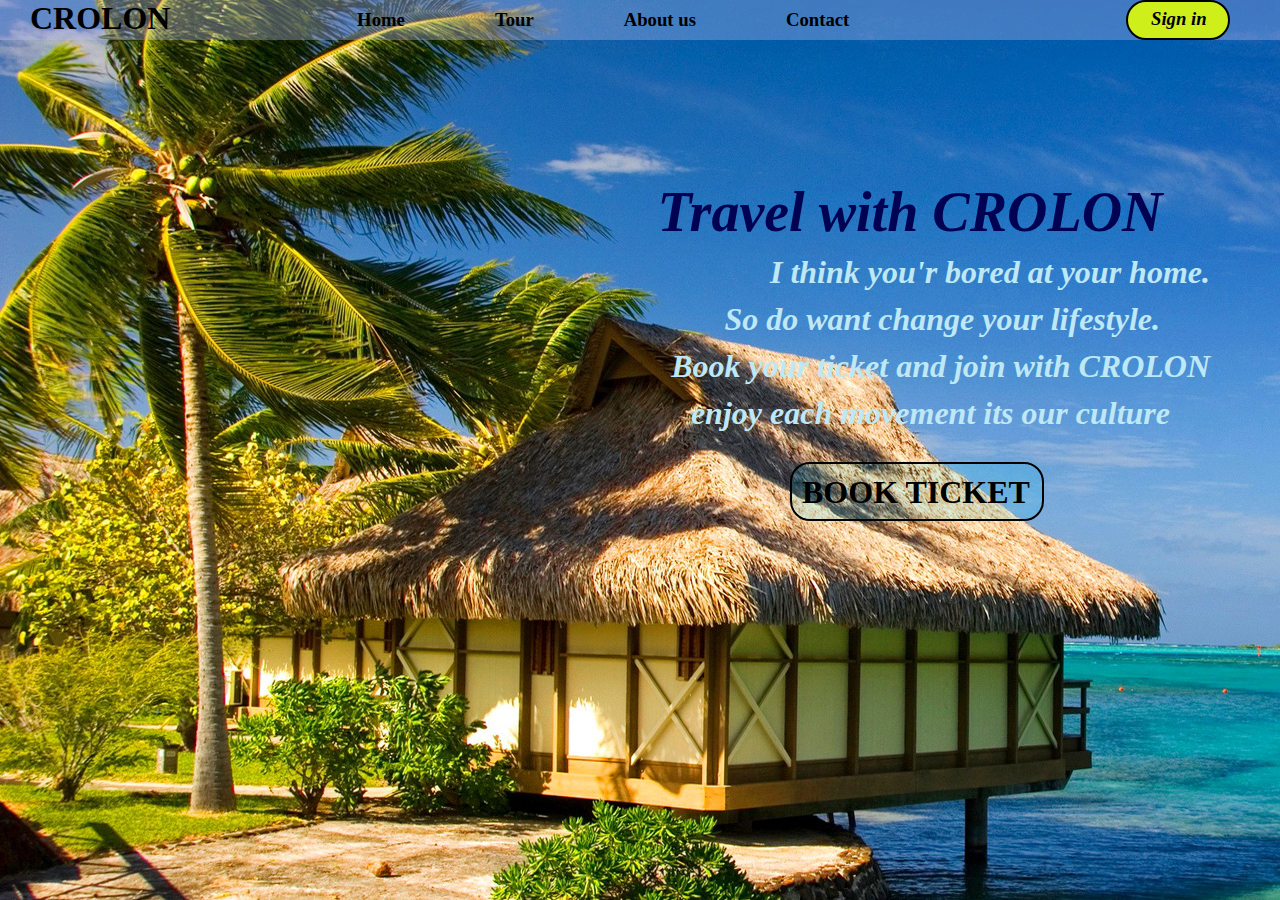
<file: CROLON/index.html>
<!DOCTYPE html>
<html lang="en">
<head>
    <meta charset="UTF-8">
    <meta name="viewport" content="width=device-width, initial-scale=1.0">
    <title>Document</title>
    <link rel="stylesheet" href="style.css">
</head>
<body>
    <div id="header">
        
   <div><h1 style="font-size: 2rem;margin-left: 30px;">CROLON</h1></div>

   <div style="display: flex;align-items: center;justify-content: space-evenly;">
  <a href="index.html">  <h3 style="margin-right: 90px;">Home</h3></a>
  <a href="tour.html"><h3 style="margin-right: 90px;">Tour</h3></a>
 
        
            <a href="aboutus.html"><h3 style="margin-right: 90px;">About us</h3> </a>
                <a href="contact.html"><h3 style="margin-right: 90px;">Contact   </h3>  </a>
  
</div>
<div style="display: block;align-items: center; width: 100px;border-radius: 20px;border: 2px solid black;background-color: rgb(207, 239, 26);margin-right: 50px;">
  <div><a href="#"><h3 style="margin-top: 6px;margin-left: 23px;font-style: italic;">Sign in</h3></a></div>
</div>
    
    </div>
<div style="height: 200px;"></div>



    <div style=" display: flex;justify-content: space-around;margin-top: -60px;">
     <div style="height: 300px;background-color: rgba(255, 255, 255, 0);display: block;width: 200px;"></div>
     <div style="height: 400px;background-color: rgba(0, 0, 0, 0);display: block;width: 800px;color: beige;;">
      <div style="display: flex;justify-content: center;font-style: italic;margin-left: 200px;"><h1 style="font-size: 3.5rem;color: rgb(2, 2, 83);">
        Travel with CROLON
      </h1></div>
      <div style="display: flex;justify-content: right;font-style: italic;margin-top: 10px;" >
        <h3 style="font-size: 2rem;color: rgb(190, 232, 245);"> I think  you'r bored at your home.  </h3>
       
      </div>
    <div style="display: flex;justify-content:right;font-style: italic;margin-top: 10px;margin-right: 50px;"> 
      <h3 style="font-size: 2rem; color: rgb(190, 232, 245);margin-left: 10px;">So do want change  your lifestyle.</h3
        ></div>
        <div style="display: flex;justify-content: right;font-style: italic;margin-top: 10px;"> 
          <h3 style="font-size: 2rem; color: rgb(190, 232, 245);margin-left: 10px;">
            Book your ticket and join with CROLON
            </h3></div>
            <div style="display: flex;justify-content: right;font-style: italic;margin-top: 10px;margin-right: 40px;"> 
              <h3 style="font-size: 2rem; color: rgb(190, 232, 245);margin-left: 10px;">
               enjoy each movement its our culture
                </h3></div>
        <div  id="bookticket" style="display: block;align-items: center; border-radius: 20px;border: 2px solid black;;width: 250px;margin-left: 380px;margin-top: 30px;">
         <a href="Ticket.html"><h1 style="height: 45px;width: 500px;border-radius: 25px;margin-top: 10px;margin-left: 10px;"> BOOK TICKET</h1></a>
        </div>
    </div>
     

    </div>



</body>
</html>
</file>
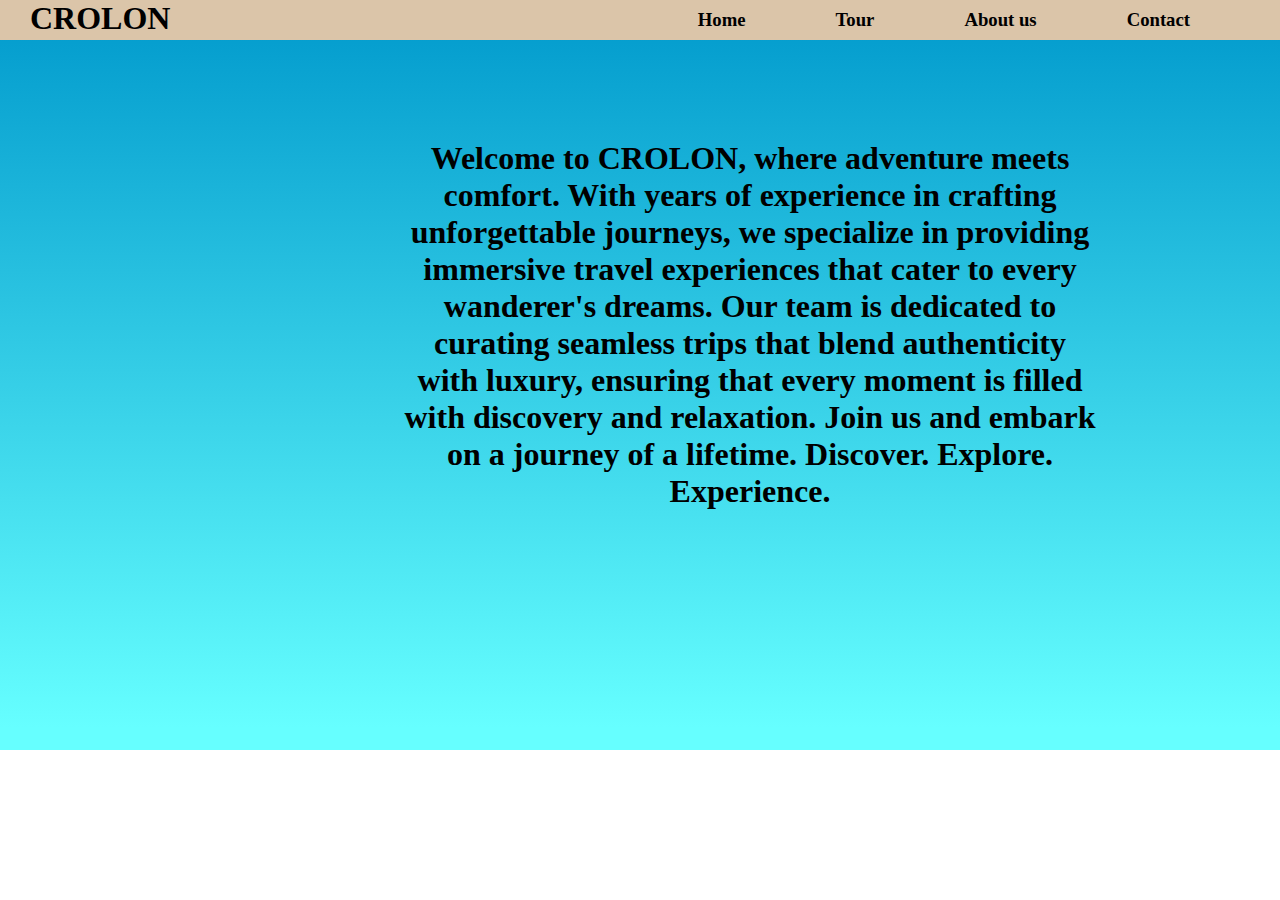
<file: CROLON/aboutus.html>
<!DOCTYPE html>
<html lang="en">
<head>
    <meta charset="UTF-8">
    <meta name="viewport" content="width=device-width, initial-scale=1.0">
    <title>Document</title>
    <link rel="stylesheet" href="about.css">
</head>
<body>
    <div id="header">
        
        <div><h1 style="font-size: 2rem;margin-left: 30px;">CROLON</h1></div>
     
        <div style="display: flex;align-items: center;justify-content: space-evenly;">
       <a href="index.html">  <h3 style="margin-right: 90px;">Home</h3></a>
       <a href="tour.html"><h3 style="margin-right: 90px;">Tour</h3></a>
      
             
                 <a href="aboutus.html"><h3 style="margin-right: 90px;">About us</h3> </a>
                     <a href="contact.html"><h3 style="margin-right: 90px;">Contact   </h3>  </a>
       
     </div>
    </div>
     <div style="height: 500px;width: 700px;margin-left: 400px ;margin-top: 100px;"><h3 style="text-align: center;font-size: 2rem;">
        
        Welcome to CROLON, where adventure meets comfort. 
        With years of experience in crafting unforgettable journeys,
         we specialize in providing immersive travel experiences that cater to every wanderer's dreams.
          Our team is dedicated to curating seamless trips that blend authenticity with luxury, 
          ensuring that every moment is filled with discovery and relaxation. 
          Join us and embark on a journey of a lifetime. Discover. Explore. Experience.</h3></div>
</body>

</html>
</file>
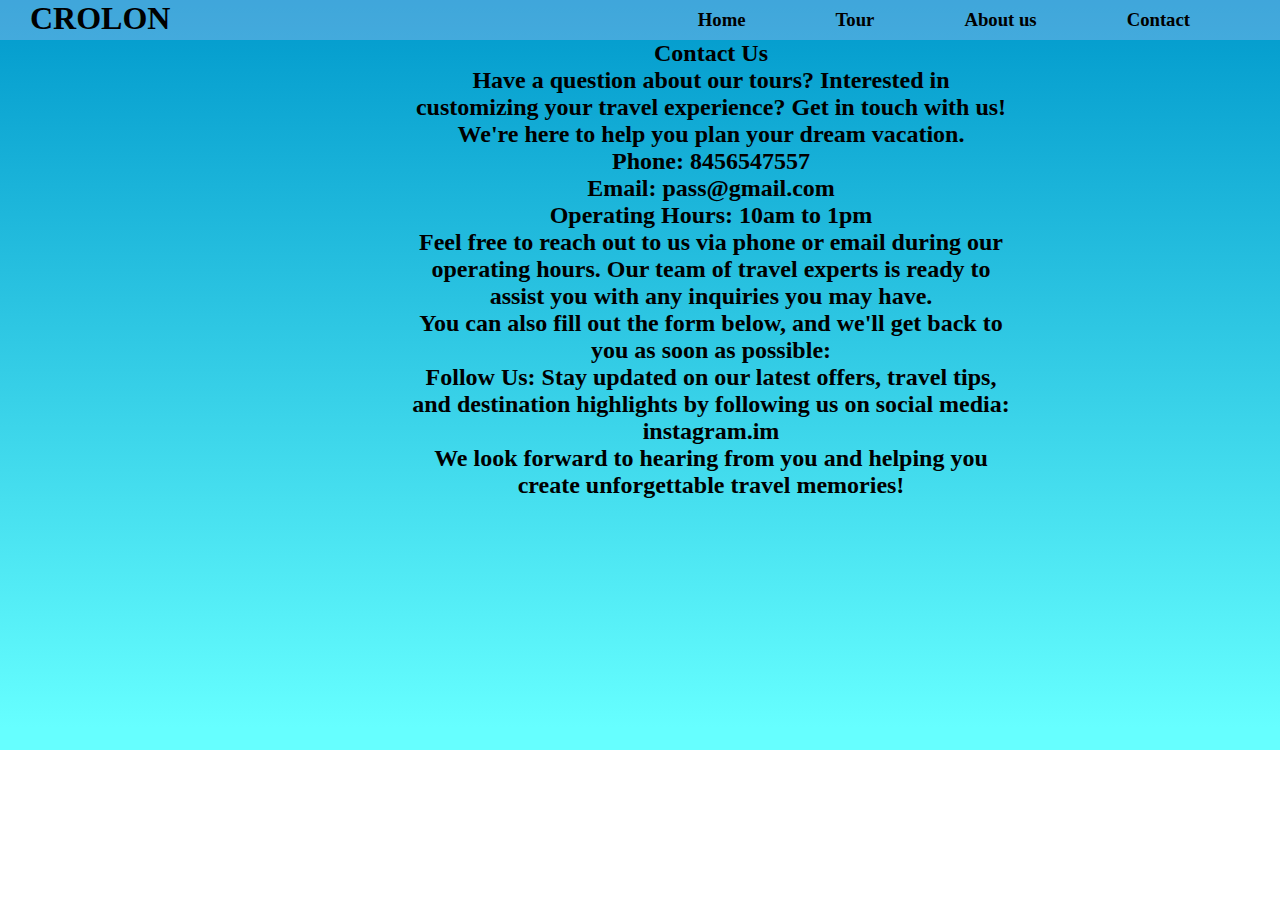
<file: CROLON/contact.html>
<!DOCTYPE html>
<html lang="en">
<head>
    <meta charset="UTF-8">
    <meta name="viewport" content="width=device-width, initial-scale=1.0">
    <title>Document</title>
    <link rel="stylesheet" href="contactus.css">
</head>
<body>
    <div id="header">
        
        <div><h1 style="font-size: 2rem;margin-left: 30px;">CROLON</h1></div>
     
        <div style="display: flex;align-items: center;justify-content: space-evenly;">
       <a href="index.html">  <h3 style="margin-right: 90px;">Home</h3></a>
       <a href="tour.html"><h3 style="margin-right: 90px;">Tour</h3></a>
      
             
                 <a href="aboutus.html"><h3 style="margin-right: 90px;">About us</h3> </a>
                     <a href="contact.html"><h3 style="margin-right: 90px;">Contact   </h3>  </a>
       
     </div>
    </div>
    <div style="width: 600px;margin-left: 411px;">



        <h2 style="text-align: center;">
            
            Contact Us
            
            <h2 style="text-align: center;"> Have a question about our tours? Interested in customizing your travel experience? Get in touch with us! We're here to help you plan your dream vacation.</h2>
            
                <h2 style="text-align: center;"> Phone: 8456547557</h2>
            
                    <h2 style="text-align: center;">Email: pass@gmail.com</h2>
            
                        
            
                            <h2 style="text-align: center;">Operating Hours: 10am to 1pm</h2>
            
                                <h2 style="text-align: center;"> Feel free to reach out to us via phone or email during our operating hours. Our team of travel experts is ready to assist you with any inquiries you may have.</h2>
            
                                    <h2 style="text-align: center;">  You can also fill out the form below, and we'll get back to you as soon as possible:</h2>
            
                                        
                                            <h2 style="text-align: center;"> Follow Us: Stay updated on our latest offers, travel tips, and destination highlights by following us on social media:</h2>
            
                                                <h2 style="text-align: center;"> instagram.im</h2>
            
                                                    <h2 style="text-align: center;"> We look forward to hearing from you and helping you create unforgettable travel memories!</h2>
            
             </div>
</body>
</html>
</file>
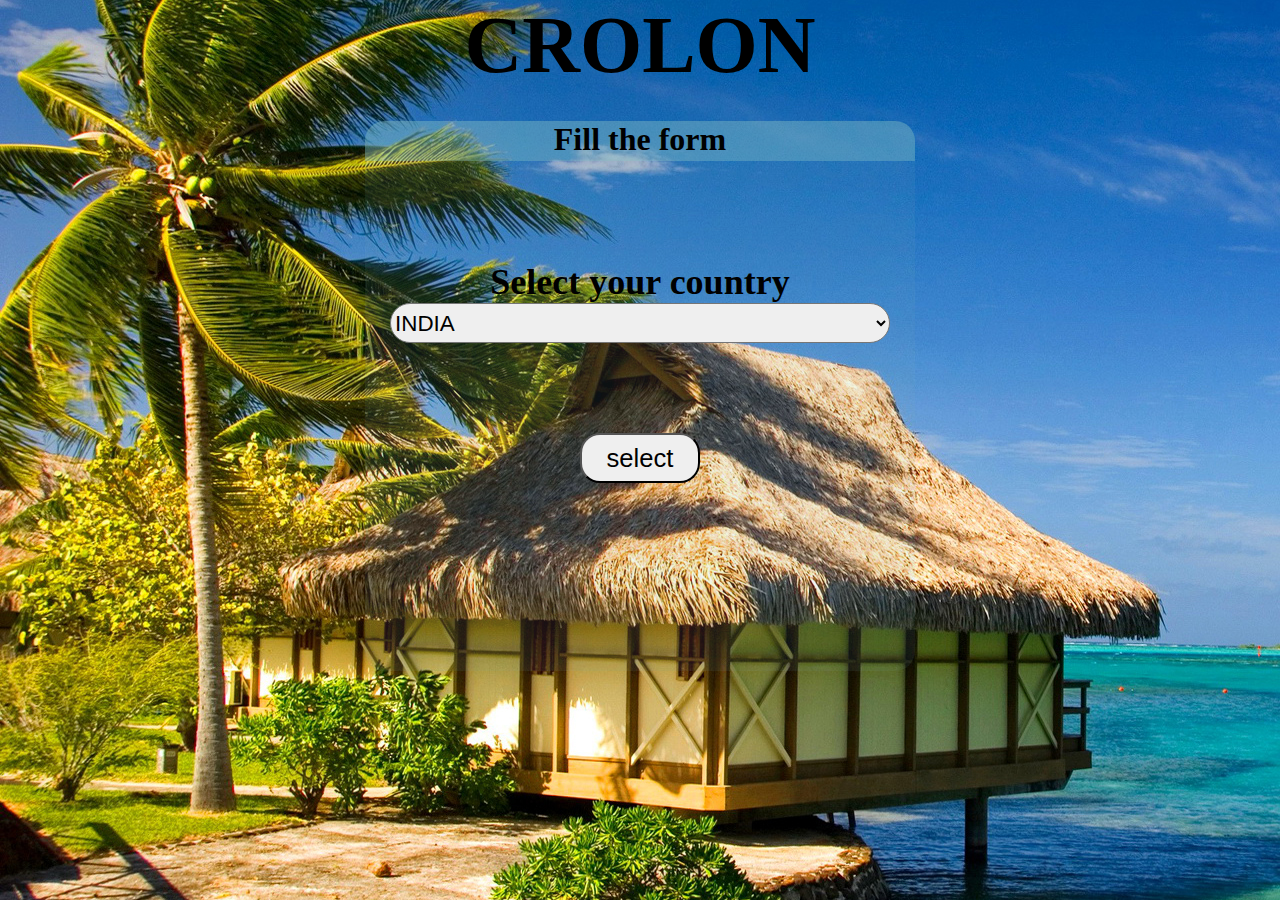
<file: CROLON/Ticket.html>
<!DOCTYPE html>
<html lang="en">
<head>
    <meta charset="UTF-8">
    <meta name="viewport" content="width=device-width, initial-scale=1.0">
    <title>BOOK MY TICKET</title>
    <link rel="stylesheet" href="ticket.css">
</head>
<body>
    <div style="display: flex;justify-content: center;font-size:2.5rem;"><h1>CROLON</h1></div>
    <div style="display: flex;justify-content: space-evenly; margin-top: 30px;">
    <div style="width: 100px;height: 500px;"></div>
    <div  style="width: 550px;height: 550px;background-color: rgba(120, 170, 186, 0.099);border-radius: 20px ;">

    <div style="height: 40px;display: flex;justify-content: center;background-color: rgba(136, 196, 199, 0.37);border-top-left-radius: 20px;border-top-right-radius: 20px;" ><h1 >Fill the form</h1></div>
    <div style="height: 100px;text-align: center;margin-top: 100px;">
        
    <h2><label for="cars"><h2>Select your country </h2> </label> 
        <select style="width: 500px;height: 40px;font-size: 1.4rem; border-radius: 20px;"  name="cars" id="cars">
        <option>INDIA</option>
        <option  >Austrlia</option>
        <option >New York</option>
        <option >Africa</option>
        <option >......</option>
      </select></h2>
    <button style="margin: 90px;font-size: 1.6rem;border-radius: 20px;height: 50px;width: 120px;">select</button>
    
    
    
    </div>
    
    
    </div>
    <div  style="width: 100px;height: 500px;"></div>
</div>
    
</body>
</html>
</file>
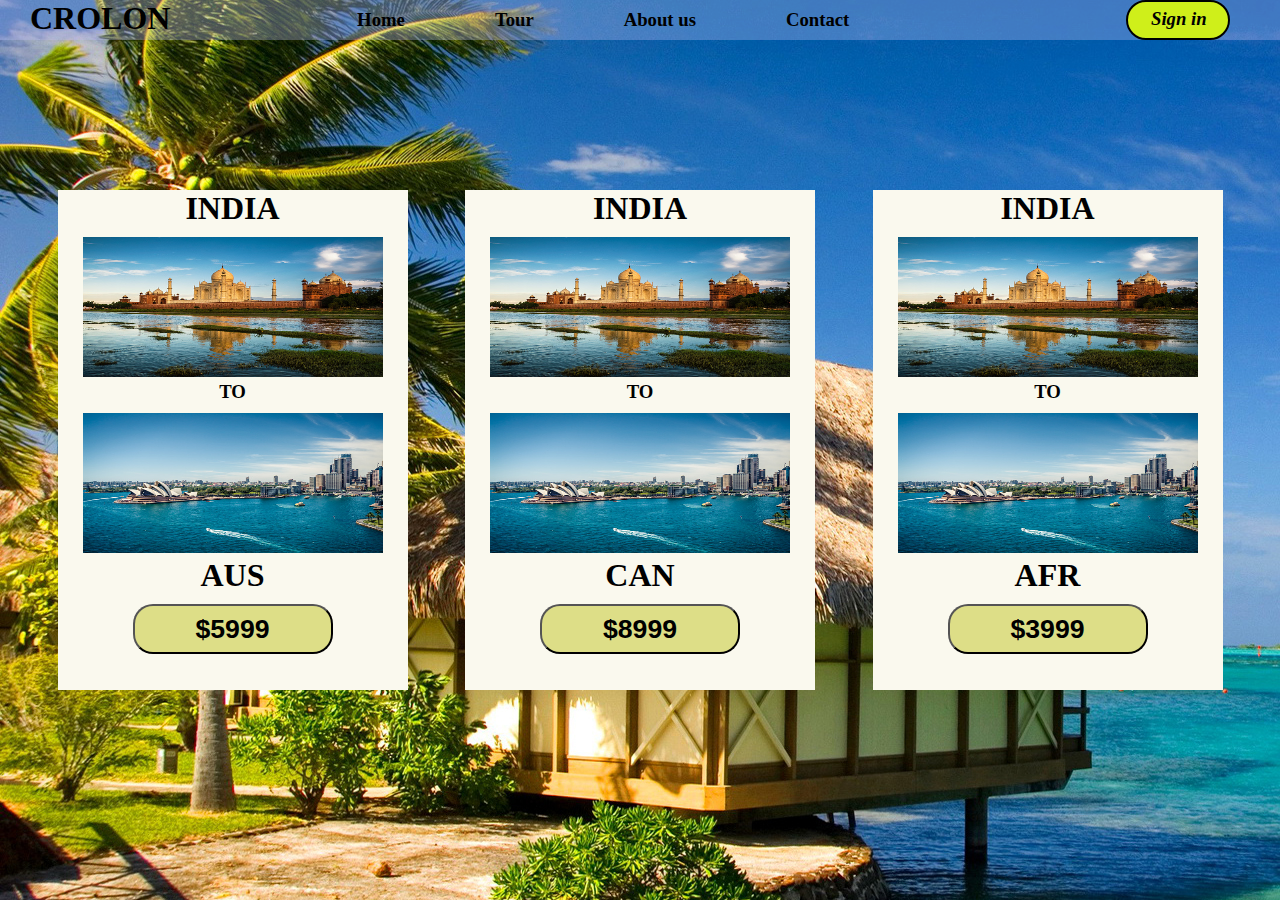
<file: CROLON/tour.html>
<!DOCTYPE html>
<html lang="en">
<head>
    <meta charset="UTF-8">
    <meta name="viewport" content="width=device-width, initial-scale=1.0">
    <title>TOUR</title>
    <link rel="stylesheet" href="tour.css">
</head>
<body>
    <div id="header">
        
        <div><h1 style="font-size: 2rem;margin-left: 30px;">CROLON</h1></div>
     
        <div style="display: flex;align-items: center;justify-content: space-evenly;">
       <a href="index.html">  <h3 style="margin-right: 90px;">Home</h3></a>
       <a href="tour.html"><h3 style="margin-right: 90px;">Tour</h3></a>
       
             
                 <a href="aboutus.html"><h3 style="margin-right: 90px;">About us</h3> </a>
                     <a href="contact.html"><h3 style="margin-right: 90px;">Contact   </h3>  </a>
       
     </div>
     <div style="display: block;align-items: center; width: 100px;border-radius: 20px;border: 2px solid black;background-color: rgb(207, 239, 26);margin-right: 50px;">
       <div><a href="#"><h3 style="margin-top: 6px;margin-left: 23px;font-style: italic;">Sign in</h3></a></div>
     </div>
         
         </div>
         <div style="display: flex;justify-content: space-evenly;height: 500px;margin-top: 150px; ">
         <div style="background-color: rgb(250, 249, 238);height: 500px;width: 350px;">
          <h1 style="color: rgb(0, 0, 0);text-align: center;">INDIA </h1>
        <img src="1.2.jpg" alt="indai">  
        <h3 style="color: rgb(0, 0, 0);text-align: center;">TO </h3>
        <img style="margin-top: 10px;" src="1.3.jpg" alt="indai"> 
        <h1 style="color: rgb(0, 0, 0);text-align: center;">AUS</h1> 
       <h1 style="text-align: center;margin-top: 10px;"> <button style="height: 50px;width: 200px;border-radius: 20px;background-color: rgb(221, 222, 135);"><h1 style="text-align: center;">$5999</h1></button></h1>
       </div>
         <div style="background-color: rgb(250, 249, 238);height: 500px;width: 350px;">
          <h1 style="color: rgb(0, 0, 0);text-align: center;">INDIA </h1>
        <img src="1.2.jpg" alt="indai">  
        <h3 style="color: rgb(0, 0, 0);text-align: center;">TO </h3>
        <img style="margin-top: 10px;" src="1.3.jpg" alt="indai"> 
        <h1 style="color: rgb(0, 0, 0);text-align: center;">CAN</h1> 
       <h1 style="text-align: center;margin-top: 10px;"> <button style="height: 50px;width: 200px;border-radius: 20px;background-color: rgb(221, 222, 135);"><h1 style="text-align: center;">$8999</h1></button></h1>
       </div>
         <div style="background-color: rgb(250, 249, 238);height: 500px;width: 350px;">
          <h1 style="color: rgb(0, 0, 0);text-align: center;">INDIA </h1>
        <img src="1.2.jpg" alt="indai">  
        <h3 style="color: rgb(0, 0, 0);text-align: center;">TO </h3>
        <img style="margin-top: 10px;" src="1.3.jpg" alt="indai"> 
        <h1 style="color: rgb(0, 0, 0);text-align: center;">AFR</h1> 
       <h1 style="text-align: center;margin-top: 10px;"> <button style="height: 50px;width: 200px;border-radius: 20px;background-color: rgb(221, 222, 135);"><h1 style="text-align: center;">$3999</h1></button></h1>
       </div>


         </div>
</body>
</html>
</file>
<file: CROLON/style.css>
*{
    padding: 0%;
    margin: 0%;
}
body{
    background-image: url("1.jpg");
    width: auto;
}

#header{
    background-color: 	#c2c2f854;
    height: 40px;
    display: flex;
    justify-content: space-between;
    width: auto;
}
#Home{
    display: flex;
    justify-content: space-evenly;
}
a{
    text-decoration: none;
    color: black;
}
#bookticket{
    background-color: rgba(0, 208, 255, 0.133);
}
#bookticket:hover{
    background-color: yellow;
}
</file>
<file: CROLON/about.css>
*{
    padding: 0%;
    margin: 0%;
}
body{height: 750px;
    background: linear-gradient(to bottom, #0099cc 0%, #66ffff 97% );
    background-repeat: no-repeat;

}

#header{
    background-color: 	#c2c2f854;
    height: 40px;
    display: flex;
    justify-content: space-between;
    width: auto;
}

#header:hover{
    background-color: rgb(219, 197, 169);
}
#Home{
    display: flex;
    justify-content: space-evenly;
}
a{
    text-decoration: none;
    color: black;
}
#bookticket{
    background-color: rgba(0, 208, 255, 0.133);
}
#bookticket:hover{
    background-color: yellow;
}
img{margin-left:25px;
    margin-top: 10px;
    height: 140px;
    width: 300px;
}
h3:hover{
    color: rgb(38, 37, 37) ;
    
   
}
</file>
<file: CROLON/contactus.css>
*{
    padding: 0%;
    margin: 0%;
}
body{height: 750px;
    background: linear-gradient(to bottom, #0099cc 0%, #66ffff 97% );
    background-repeat: no-repeat;

}

#header{
    background-color: 	#c2c2f854;
    height: 40px;
    display: flex;
    justify-content: space-between;
    width: auto;
}


#Home{
    display: flex;
    justify-content: space-evenly;
}
a{
    text-decoration: none;
    color: black;
}
#bookticket{
    background-color: rgba(0, 208, 255, 0.133);
}
#bookticket:hover{
    background-color: yellow;
}
img{margin-left:25px;
    margin-top: 10px;
    height: 140px;
    width: 300px;
}
</file>
<file: CROLON/ticket.css>
*{
    padding: 0%;
    margin: 0%;
}
body{background-image: url("1.jpg");
    background-color: rgba(231, 248, 253, 0.86);
}
option{
 background-color: aliceblue;
}
</file>
<file: CROLON/tour.css>
*{
    padding: 0%;
    margin: 0%;
}
body{
    background-image: url("1.jpg");
    width: auto;
}

#header{
    background-color: 	#c2c2f854;
    height: 40px;
    display: flex;
    justify-content: space-between;
    width: auto;
}
#Home{
    display: flex;
    justify-content: space-evenly;
}
a{
    text-decoration: none;
    color: black;
}
#bookticket{
    background-color: rgba(0, 208, 255, 0.133);
}
#bookticket:hover{
    background-color: yellow;
}
img{margin-left:25px;
    margin-top: 10px;
    height: 140px;
    width: 300px;
}
</file>
